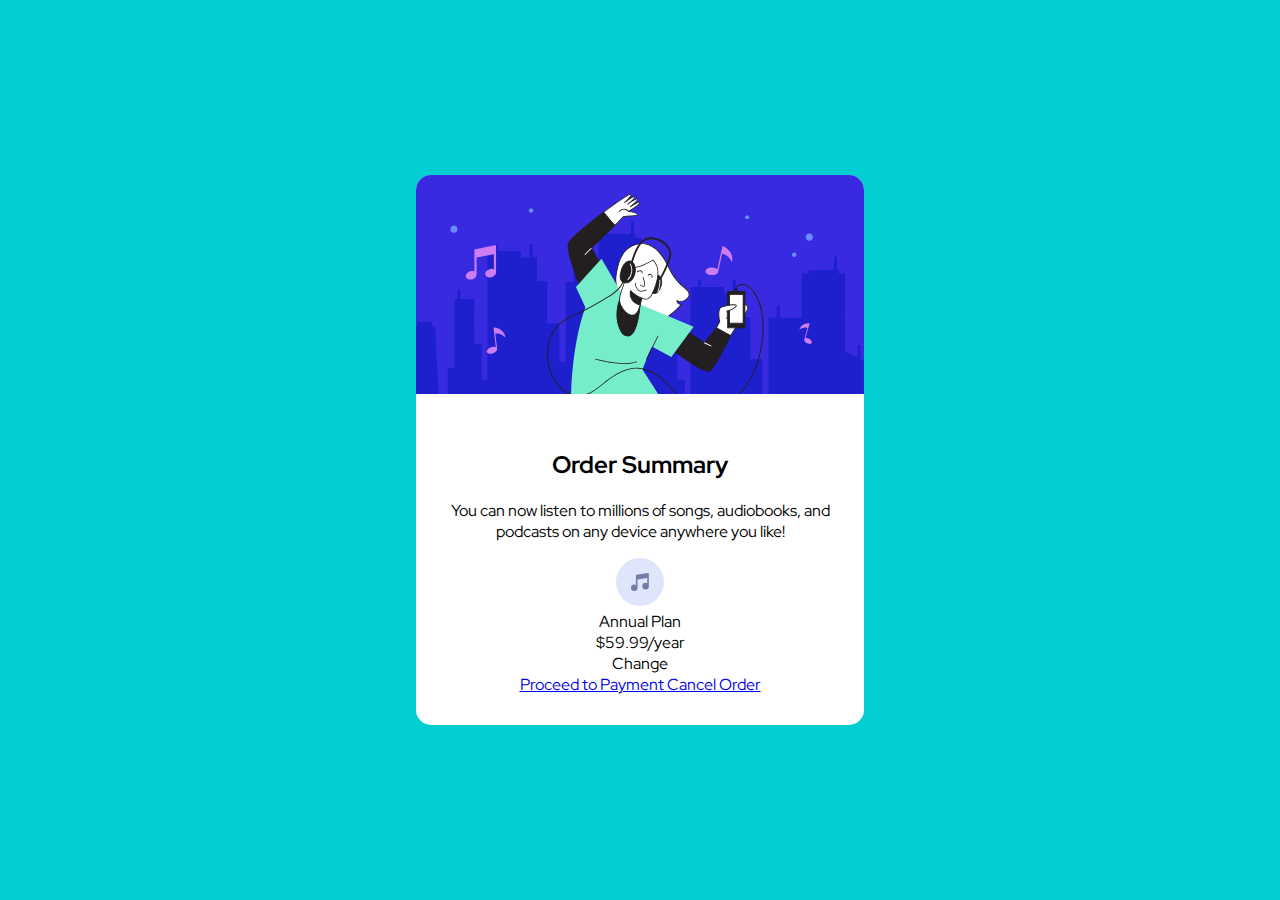
<file: index.html>
<!DOCTYPE html>
<html lang="pt-br">

<head>
  <meta charset="UTF-8">
  <meta name="viewport" content="width=device-width, initial-scale=1.0">
  <!-- displays site properly based on user's device -->

  <link rel="icon" type="image/png" sizes="32x32" href="./images/favicon-32x32.png">

  <title>Projeto 2 CSS</title>

  <link rel="stylesheet" href="css/estilo.css" type="text/css">
</head>

<body>

  <main>
    <article>
      <img class="img-primary" src="images/illustration-hero.svg" alt="Pessoa ouvindo e dançando uma música">

      <div class="description">
        <h2>Order Summary</h2>

        <p>You can now listen to millions of songs, audiobooks, and podcasts on any
          device anywhere you like!</p>

        <section>
          <div>
            <img src="images/icon-music.svg" alt="Nota musical">
          </div>

          <div>
            Annual Plan<br>
            $59.99/year
          </div>

          <div>
            Change
          </div>
        </section>

        <a href="#" class="proceed">
          Proceed to Payment
        </a>

        <a href="#" class="cancel">
          Cancel Order
        </a>
      </div>

    </article>
  </main>

</body>

</html>
</file>
<file: css/estilo.css>
@import url('https://fonts.googleapis.com/css2?family=Red+Hat+Display:ital,wght@0,300;0,400;0,500;0,600;0,700;0,800;0,900;1,300;1,400;1,500;1,600;1,700;1,800;1,900&display=swap');

* {
    font-family: 'Red Hat Display';
}

body {
    margin: 0;
    background-color: darkturquoise;
}

main {
    height: 100vh;
    width: 100vw;
    display: flex;
    justify-content: center;
    align-items: center;
}

article {
    background-color: rgba(255, 255, 255, 1);
    width: 35vw;
    border-radius: 15px;
}

article > .img-primary {
    width: 35vw;
    border-radius: 15px 15px 0 0;
}

article > .description {
    padding: 30px;
    text-align: center;
}
</file>
